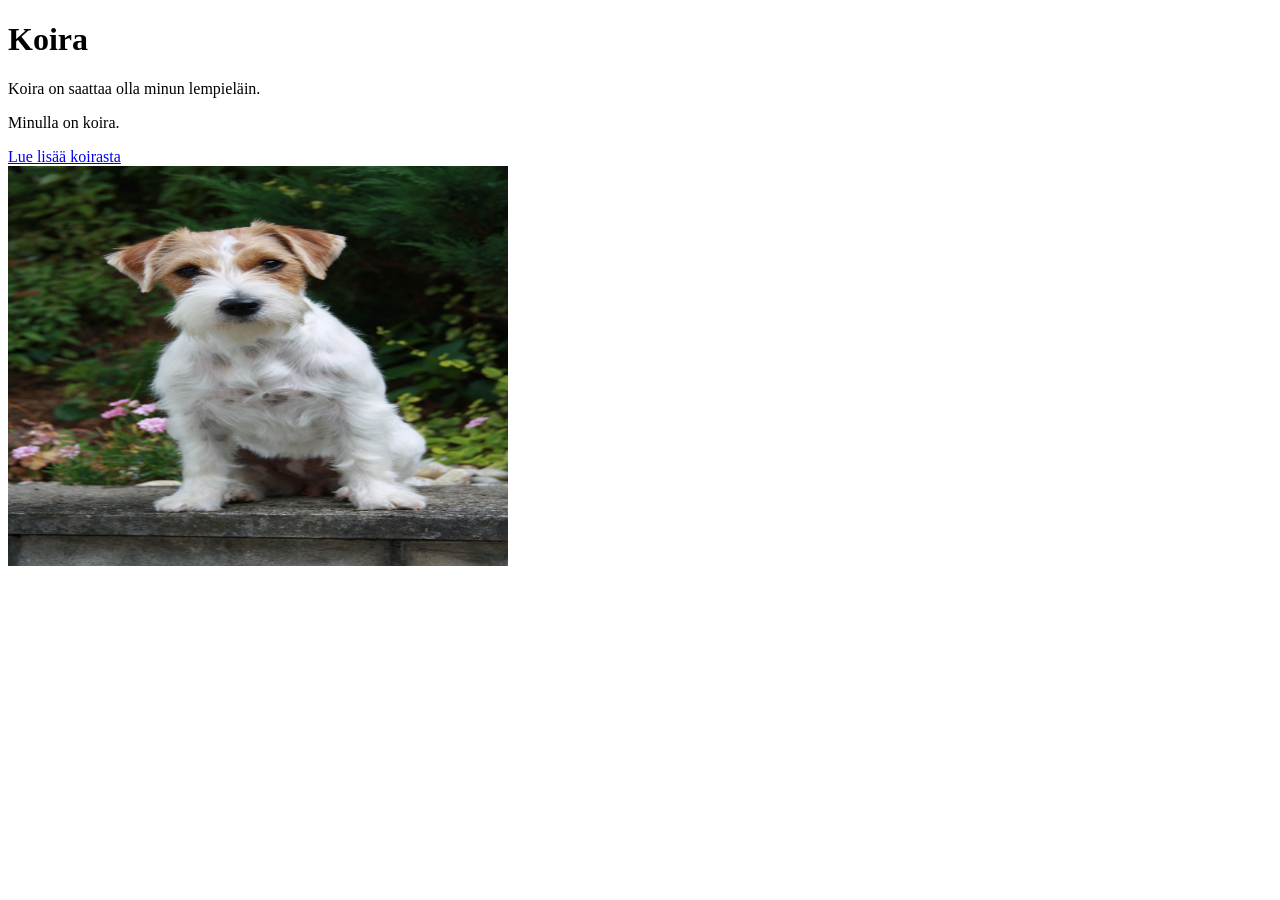
<file: WS01_HTML_Basics/index.html>
<!DOCTYPE html>
<html lang="fi">
<head>
    <meta charset="UTF-8">
    <title>Lempieläimeni</title>
</head>
<body>
    <h1>Koira</h1>

    <p>Koira on saattaa olla minun lempieläin.</p>
    <p>Minulla on koira.</p>
    <a href="https://fi.wikipedia.org/wiki/Koira" target="_blank">
        Lue lisää koirasta
    </a>

    <br>

    <img src="img/minunkoira.jpg" width="500" height="400">

</body>
</html>
</file>
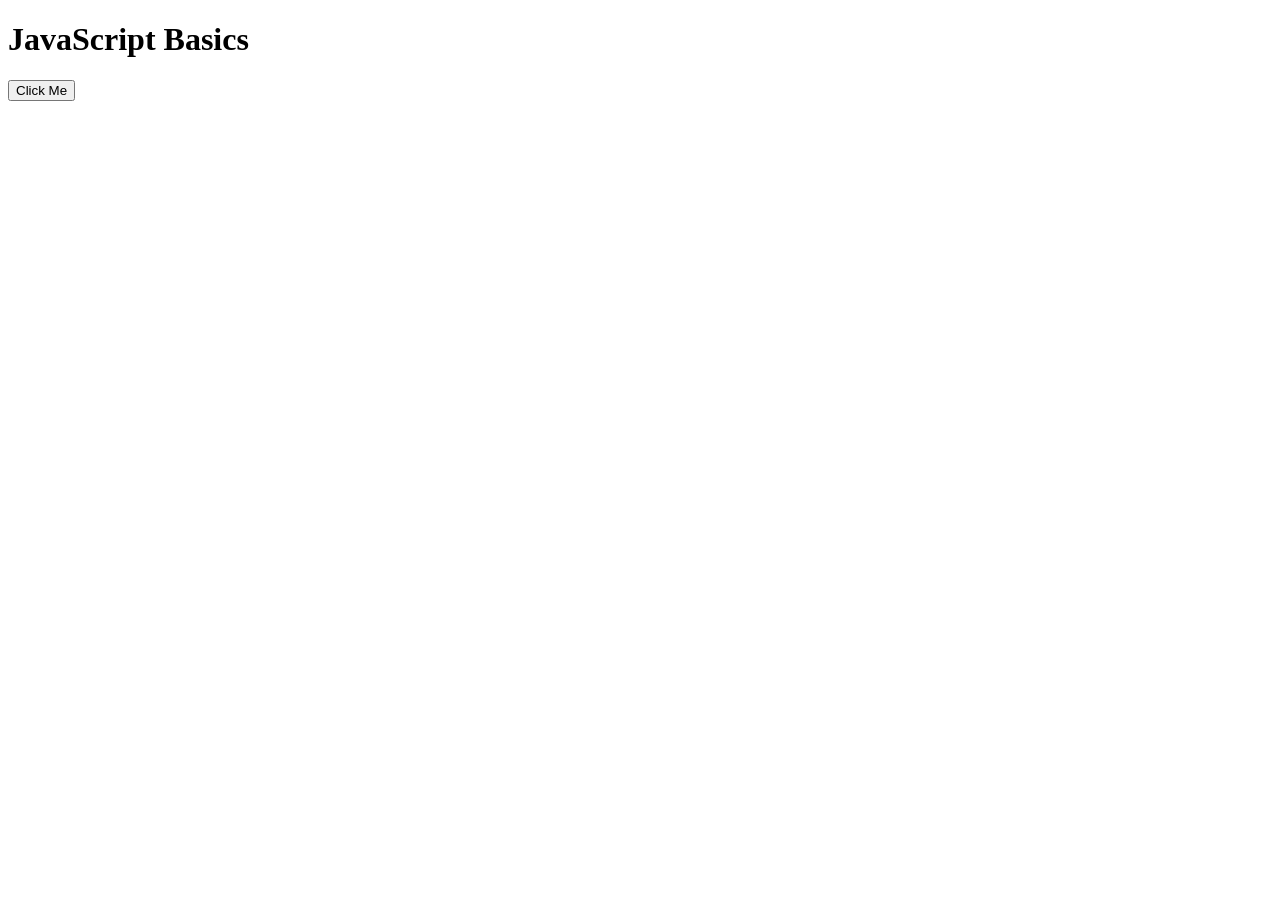
<file: WS02_Javascript_Basics/index.html>
<!DOCTYPE html>
<html lang="en">
<head>
    <meta name="viewport" content="width=device-width, initial-scale=1.0">
    <title>JavaScript Basics</title>
</head>

<body>
    <h1>JavaScript Basics</h1>

    <button id="myButton">Click Me</button>

    <script src="js/script.js"></script>
 
</body>
</html>
</file>
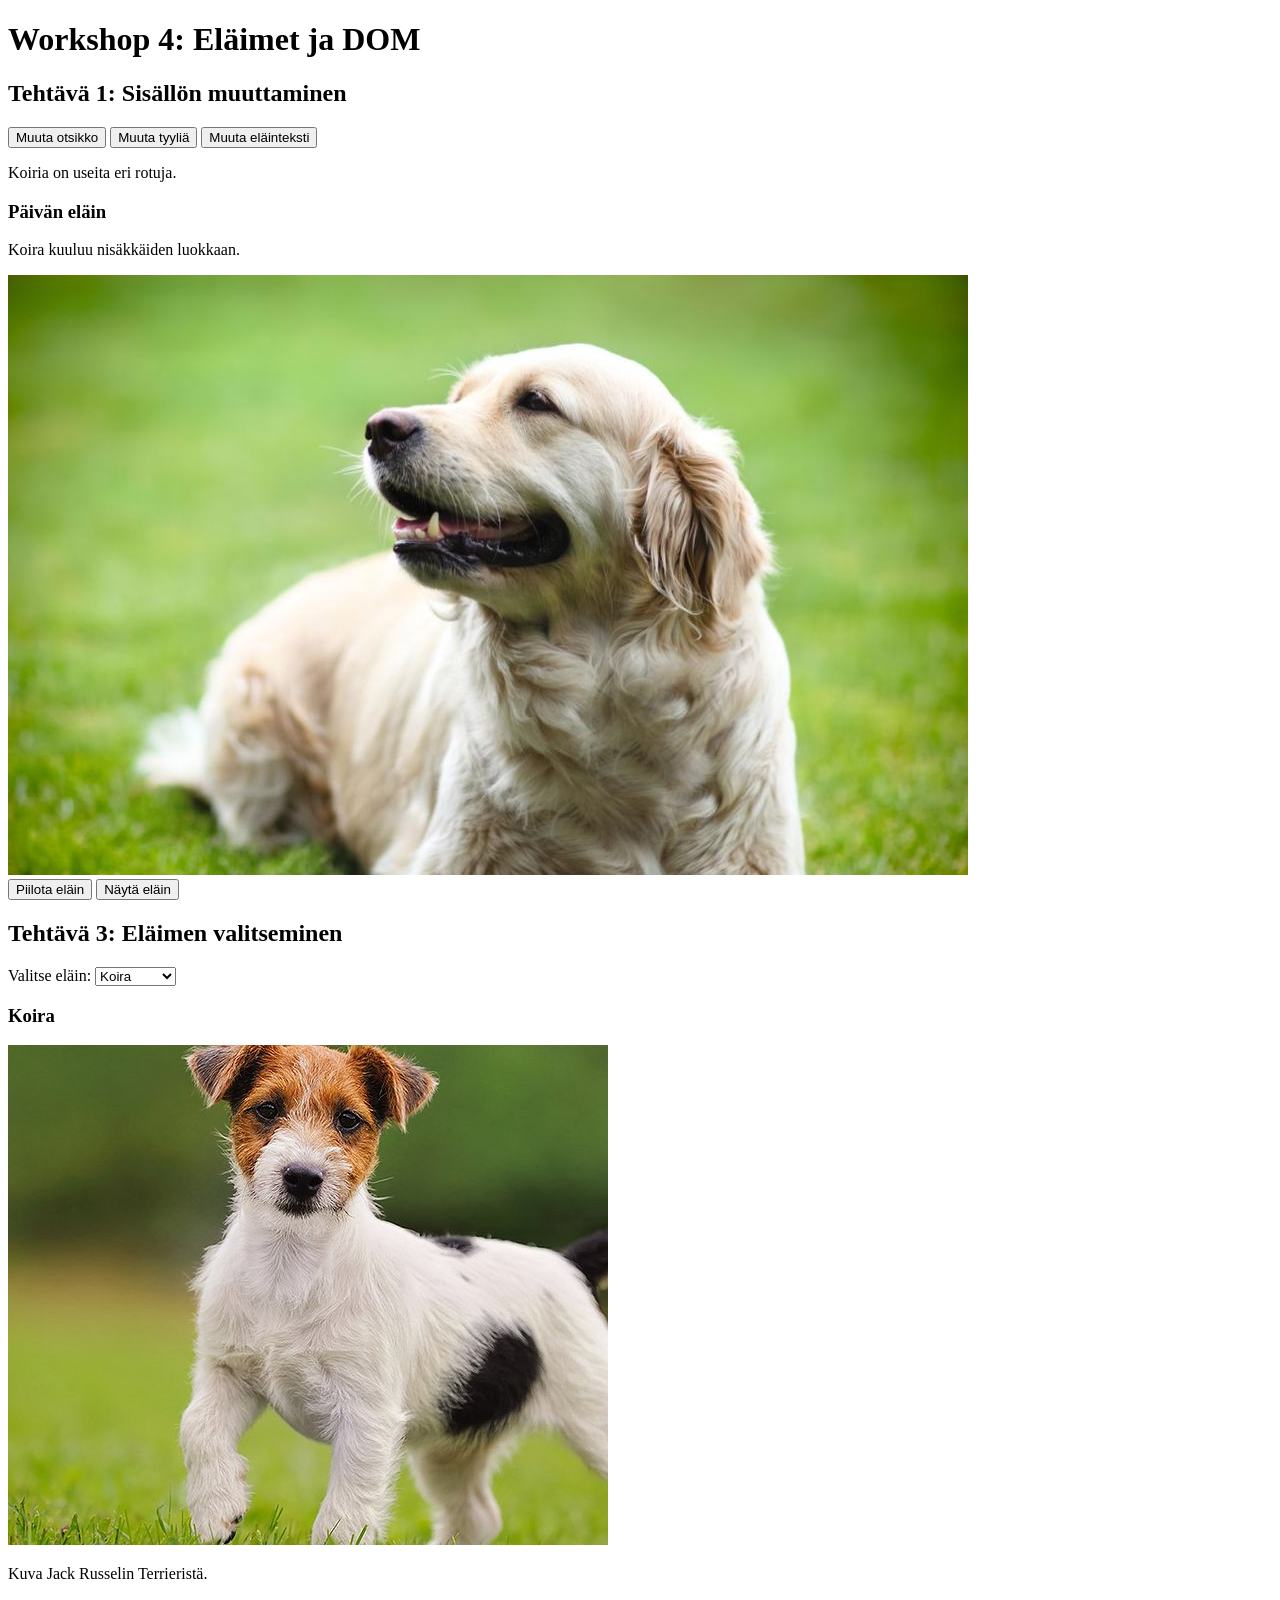
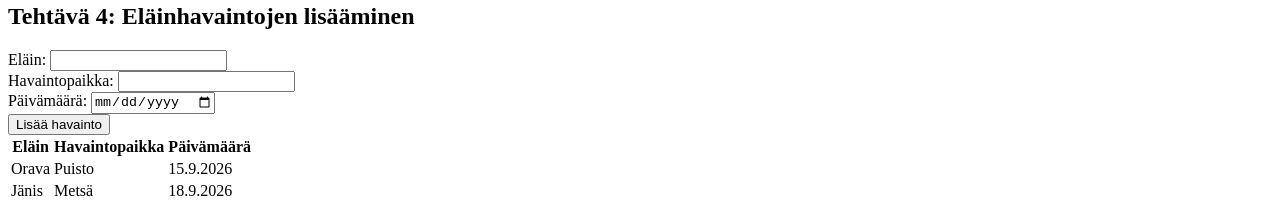
<file: WS04_DOM/index.html>
<!DOCTYPE html>
<html lang="fi">

<head>
    <meta charset="UTF-8">
    <meta name="viewport" content="width=device-width, initial-scale=1.0">

    <title>Workshop 4: DOM skriptaus</title>

    <link rel="stylesheet" href="css/style.css">
    <script src="js/script.js" defer></script>
</head>
<body>
    <h1 id="mainHeading">Workshop 4: Eläimet ja DOM</h1>

    <!-- Tehtävä 1-->
    <h2 id="taskOneHeading">Tehtävä 1: Sisällön muuttaminen</h2>

    <div class="buttons">
        <button id="changeHeadingButton">
            Muuta otsikko
        </button>

        <button id="changeStyleButton">
            Muuta tyyliä
        </button>

        <button id="changeTextButton">
            Muuta eläinteksti
        </button>

    </div>

    <p id="animalText">
        Koiria on useita eri rotuja.
    </p>

    <!-- Tehtävä 2-->
    <div id ="animalContent"></div>

        <div class="buttons">
        <button id="hideAnimalButton">
              Piilota eläin
        </button>

        <button id="showAnimalButton">
                Näytä eläin
        </button>
    </div>

    <!-- Tehtävä 3-->
    <h2>Tehtävä 3: Eläimen valitseminen</h2>

    <label for="animalSelect">Valitse eläin:</label>

    <select id="animalSelect">
        <option value="dog">Koira</option>
        <option value="cat">Kissa</option>
        <option value="hamster">Hamsteri</option>
        <option value="parrot">Papukaija</option>
    </select>

    <article id="selectedAnimal">
        <h3 id="animalName">Koira</h3>

        <img
            id="animalImage"
            src="img/ws04_jackrussel.jpg"
            alt="Koira"
        >

        <p id="animalDescription">
            Kuva Jack Russelin Terrieristä.
        </p>
    </article>
    
    <!-- Tehtävä 4-->
    <h2>Tehtävä 4: Eläinhavaintojen lisääminen</h2>

    <form id="animalForm">
        <div>
            <label for="observationAnimal">Eläin:</label>

            <input
                type="text"
                id="observationAnimal"
                name="observationAnimal"
            >
        </div>

        <div>
            <label for="observationLocation">Havaintopaikka:</label>

            <input
                type="text"
                id="observationLocation"
                name="observationLocation"
            >
        </div>

        <div>
            <label for="observationDate">Päivämäärä:</label>

            <input
                type="date"
                id="observationDate"
                name="observationDate"
            >
        </div>

        <button type="submit">
            Lisää havainto
        </button>

    </form>

    <table id="observationTable">
        <thead>
            <tr>
                <th>Eläin</th>
                <th>Havaintopaikka</th>
                <th>Päivämäärä</th>
            </tr>
        </thead>

        <tbody id="observationTableBody">

            <tr>
                <td>Orava</td>
                <td>Puisto</td>
                <td>15.9.2026</td>
            </tr>

            <tr>
                <td>Jänis</td>
                <td>Metsä</td>
                <td>18.9.2026</td>
            </tr>

        </tbody>
    </table>
    
</body>

</html>
</file>
<file: WS04_DOM/css/style.css>
.image-highlight {
    transform: scale(1.1);
}
</file>
